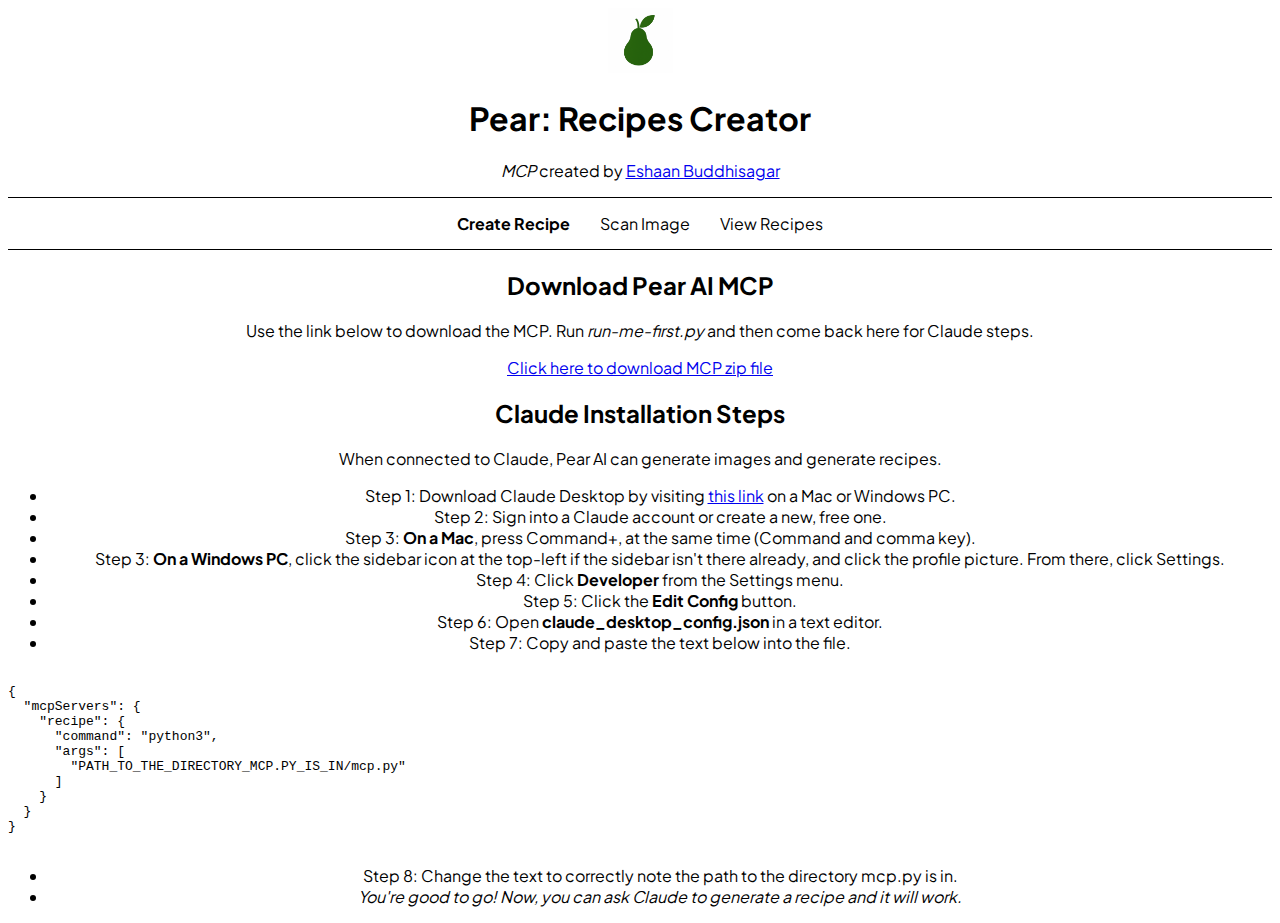
<file: mcp.html>
<!DOCTYPE html>
<html lang="en">
<head>
    <meta charset="UTF-8">
    <title>MCP Download - Pear AI</title>
    <link rel="stylesheet" href="style.css">
</head>
<body>
<div style="text-align: center;" class="main-content-div">
    <img src="pear.png" width="65">
    <h1>Pear: Recipes Creator</h1>
    <p><i>MCP</i> created by <a href="https://kidslearninglab.com/about">Eshaan Buddhisagar</a></p>
    <div class="divider"></div>
    <div id="navigation">
        <ul>
            <li><a href="index.html"><b>Create Recipe</b></a></li>
            <li><a href="scan.html">Scan Image</a></li>
            <li><a href="view.html">View Recipes</a></li>
        </ul>
    </div>
    <div class="divider"></div>
    <div class="main-mcp-content">
        <h2>Download Pear AI MCP</h2>
        <p>Use the link below to download the MCP. Run <i>run-me-first.py</i> and then come back here for Claude steps.</p>
        <a href="https://kidslearninglabcom.wordpress.com/wp-content/uploads/2025/07/pear-ai-mcp.zip" download>Click here to download MCP zip file</a>
        <h2>Claude Installation Steps</h2>
        <p>When connected to Claude, Pear AI can generate images and generate recipes.</p>
        <ul>
            <li>Step 1: Download Claude Desktop by visiting <a href="https://claude.ai/download">this link</a> on a Mac or Windows PC.</li>
            <li>Step 2: Sign into a Claude account or create a new, free one.</li>
            <li>Step 3: <b>On a Mac</b>, press Command+, at the same time (Command and comma key).</li>
            <li>Step 3: <b>On a Windows PC</b>, click the sidebar icon at the top-left if the sidebar isn't there already, and click the profile picture. From there, click Settings.</li>
            <li>Step 4: Click <b>Developer</b> from the Settings menu.</li>
            <li>Step 5: Click the <b>Edit Config</b> button.</li>
            <li>Step 6: Open <b>claude_desktop_config.json</b> in a text editor.</li>
            <li>Step 7: Copy and paste the text below into the file.</li>
        </ul>
        <pre style="text-align: left; margin-left: auto; margin-right:auto;"><code>
{
  "mcpServers": {
    "recipe": {
      "command": "python3",
      "args": [
        "PATH_TO_THE_DIRECTORY_MCP.PY_IS_IN/mcp.py"
      ]
    }
  }
}
        </code></pre>
        <ul>
            <li>Step 8: Change the text to correctly note the path to the directory mcp.py is in.</li>
            <li><i>You're good to go! Now, you can ask Claude to generate a recipe and it will work.</i></li>
        </ul>
    </div>
</div>
</body>
</html>
</file>
<file: style.css>
body { font-family: Thingfont; }

@font-face {
    font-family: Thingfont;
    src: url("thingfont.ttf");
}

#navigation ul{
    list-style-type: none;
    display: flex;
    justify-content: center;
    padding: 0;
    margin: 0 auto;
}

.footnote{
    color: lightgray;
}

#navigation ul li{
    padding-left: 15px;
    padding-right: 15px;
}

#navigation ul li a{
    text-decoration: none;
    color: black;
}

.modern-form {
    max-width: 500px;
    margin: 20px auto;
    padding: 20px;
    background: #f4f4f4;
    border-radius: 12px;
}

.modern-form label {
    display: block;
    margin-bottom: 8px;
    font-weight: bold;
    color: #333;
}

.modern-form input,
.modern-form textarea,
.modern-form select {
    font-family: inherit !important;
}

.modern-form select {
    width: 100%;
    padding: 10px;
    margin-bottom: 20px;
    border: 1px solid #ccc;
    border-radius: 6px;
    font-size: 14px;
    background-color: white;
    box-sizing: border-box;
    appearance: none;
    -webkit-appearance: none;
    -moz-appearance: none;
}

.modern-form input[type="number"] {
    width: 100%;
    padding: 10px;
    margin-bottom: 20px;
    border: 1px solid #ccc;
    border-radius: 6px;
    font-size: 14px;
    box-sizing: border-box;
}

.modern-form input[type="text"],
.modern-form textarea {
    width: 100%;
    padding: 10px;
    margin-bottom: 20px;
    border: 1px solid #ccc;
    border-radius: 6px;
    font-size: 14px;
    box-sizing: border-box;
    resize: vertical;
}

.modern-form button {
    background-color: #4CAF50;
    color: white;
    padding: 12px 20px;
    border: none;
    border-radius: 6px;
    cursor: pointer;
    font-size: 16px;
    font-family: inherit; /* Ensures button text matches the body font */
    transition: background-color 0.3s ease;
}

.modern-form button:hover {
    background-color: #45a049;
}

.divider{
    height: 1px;
    width: 100%;
    background-color: black;
    margin-top: 15px;
    margin-bottom: 15px;
}
</file>
